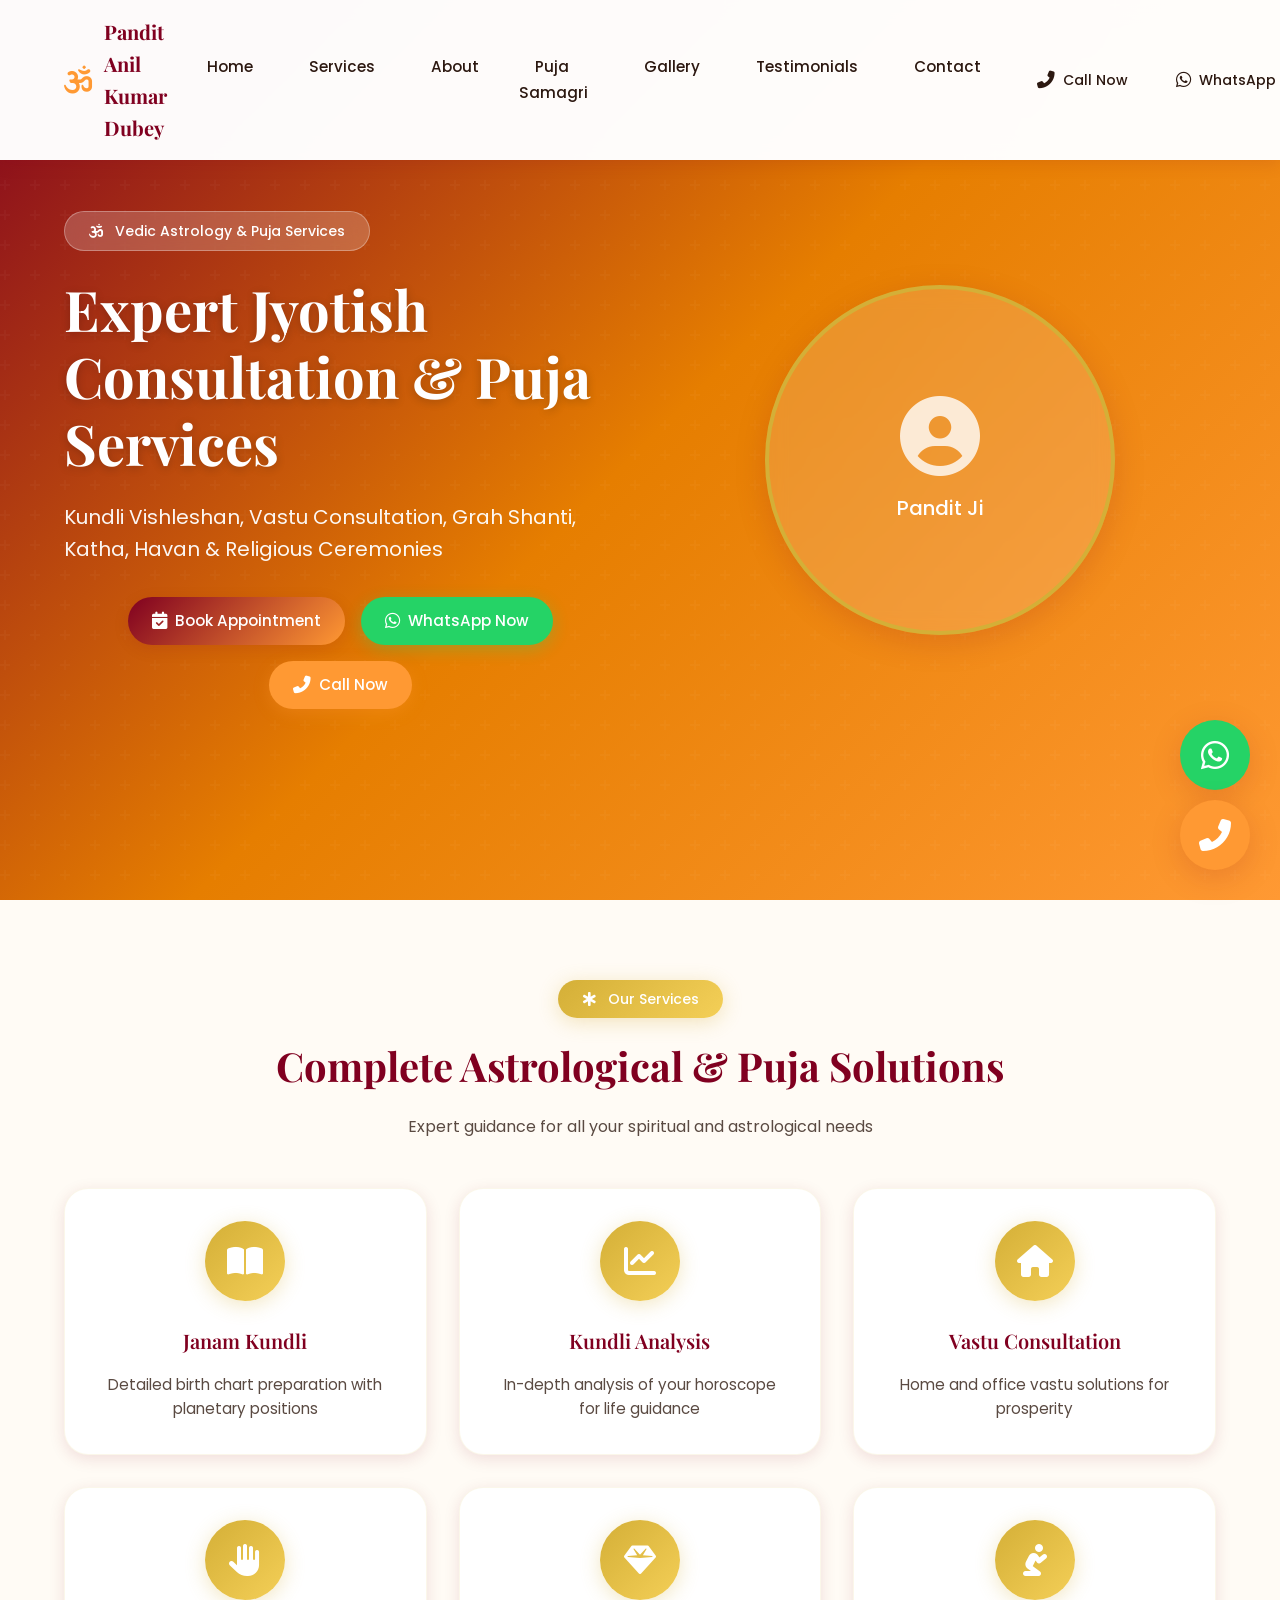
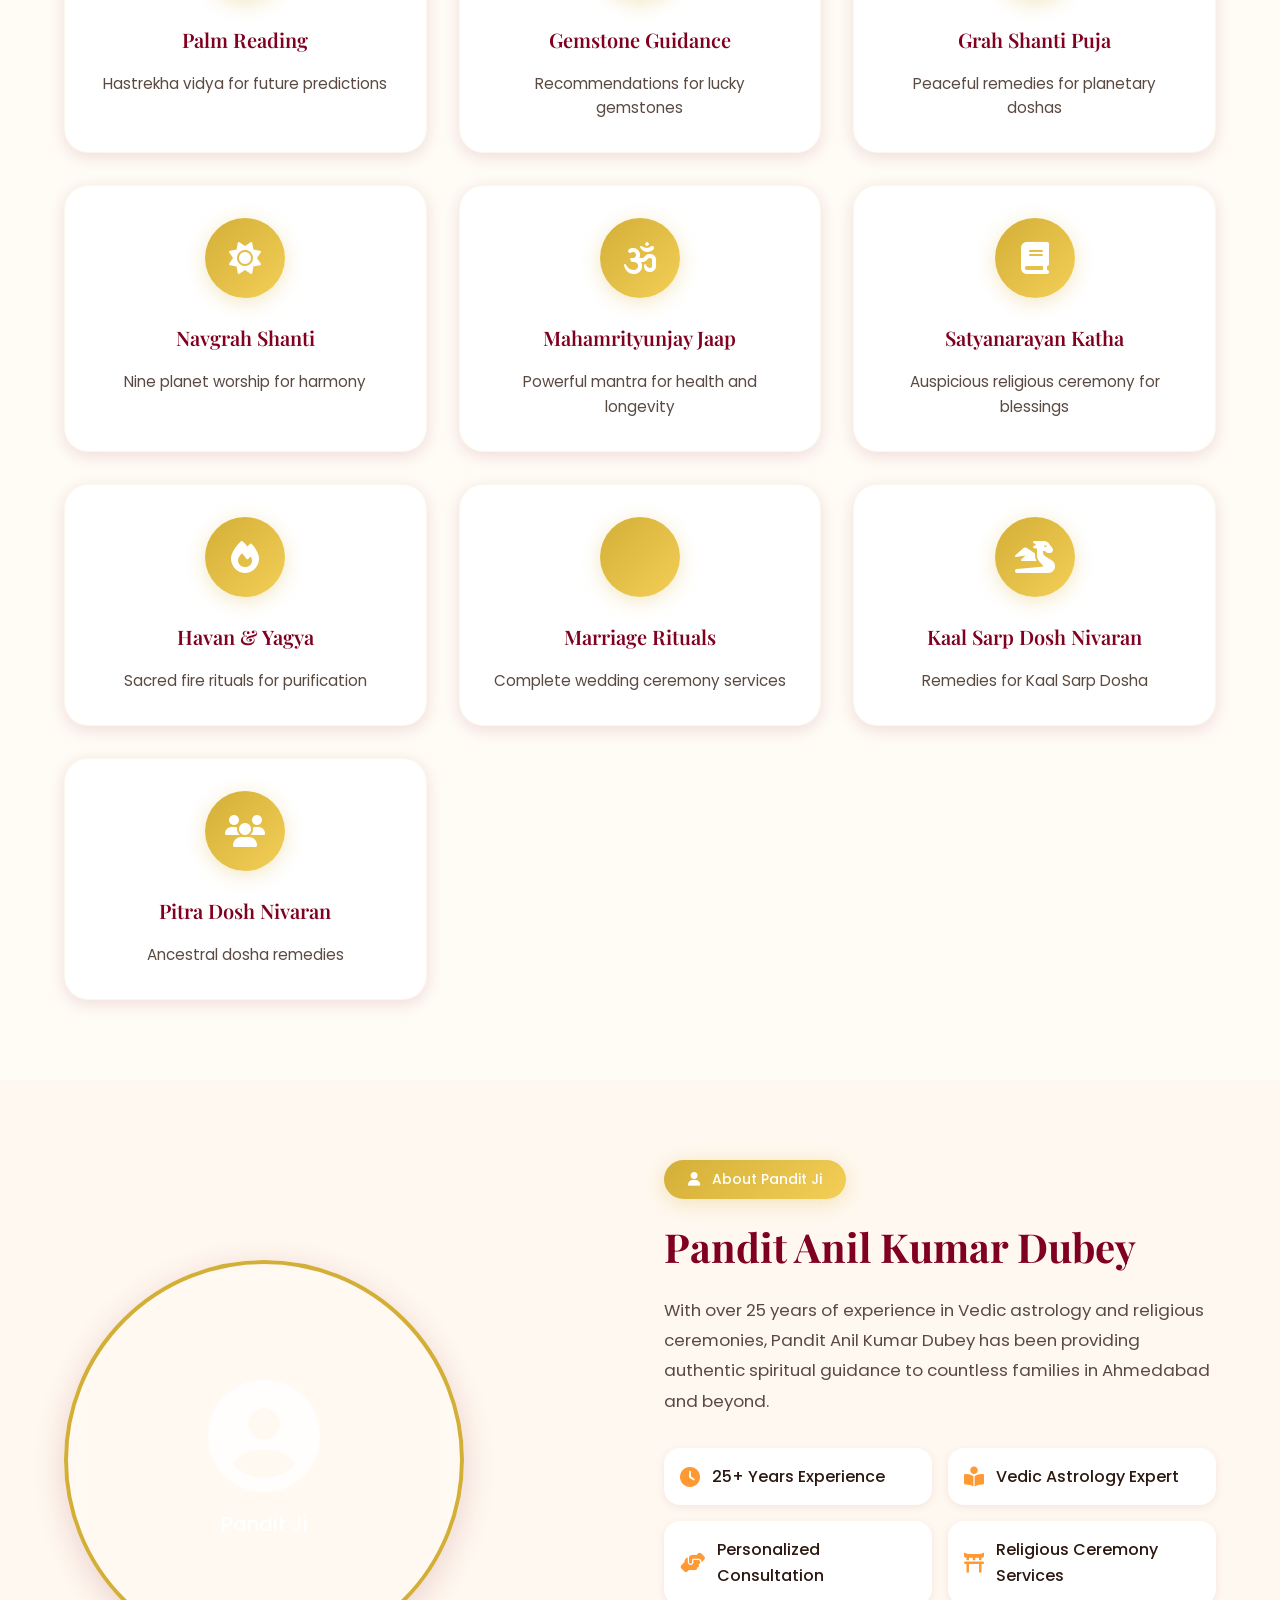
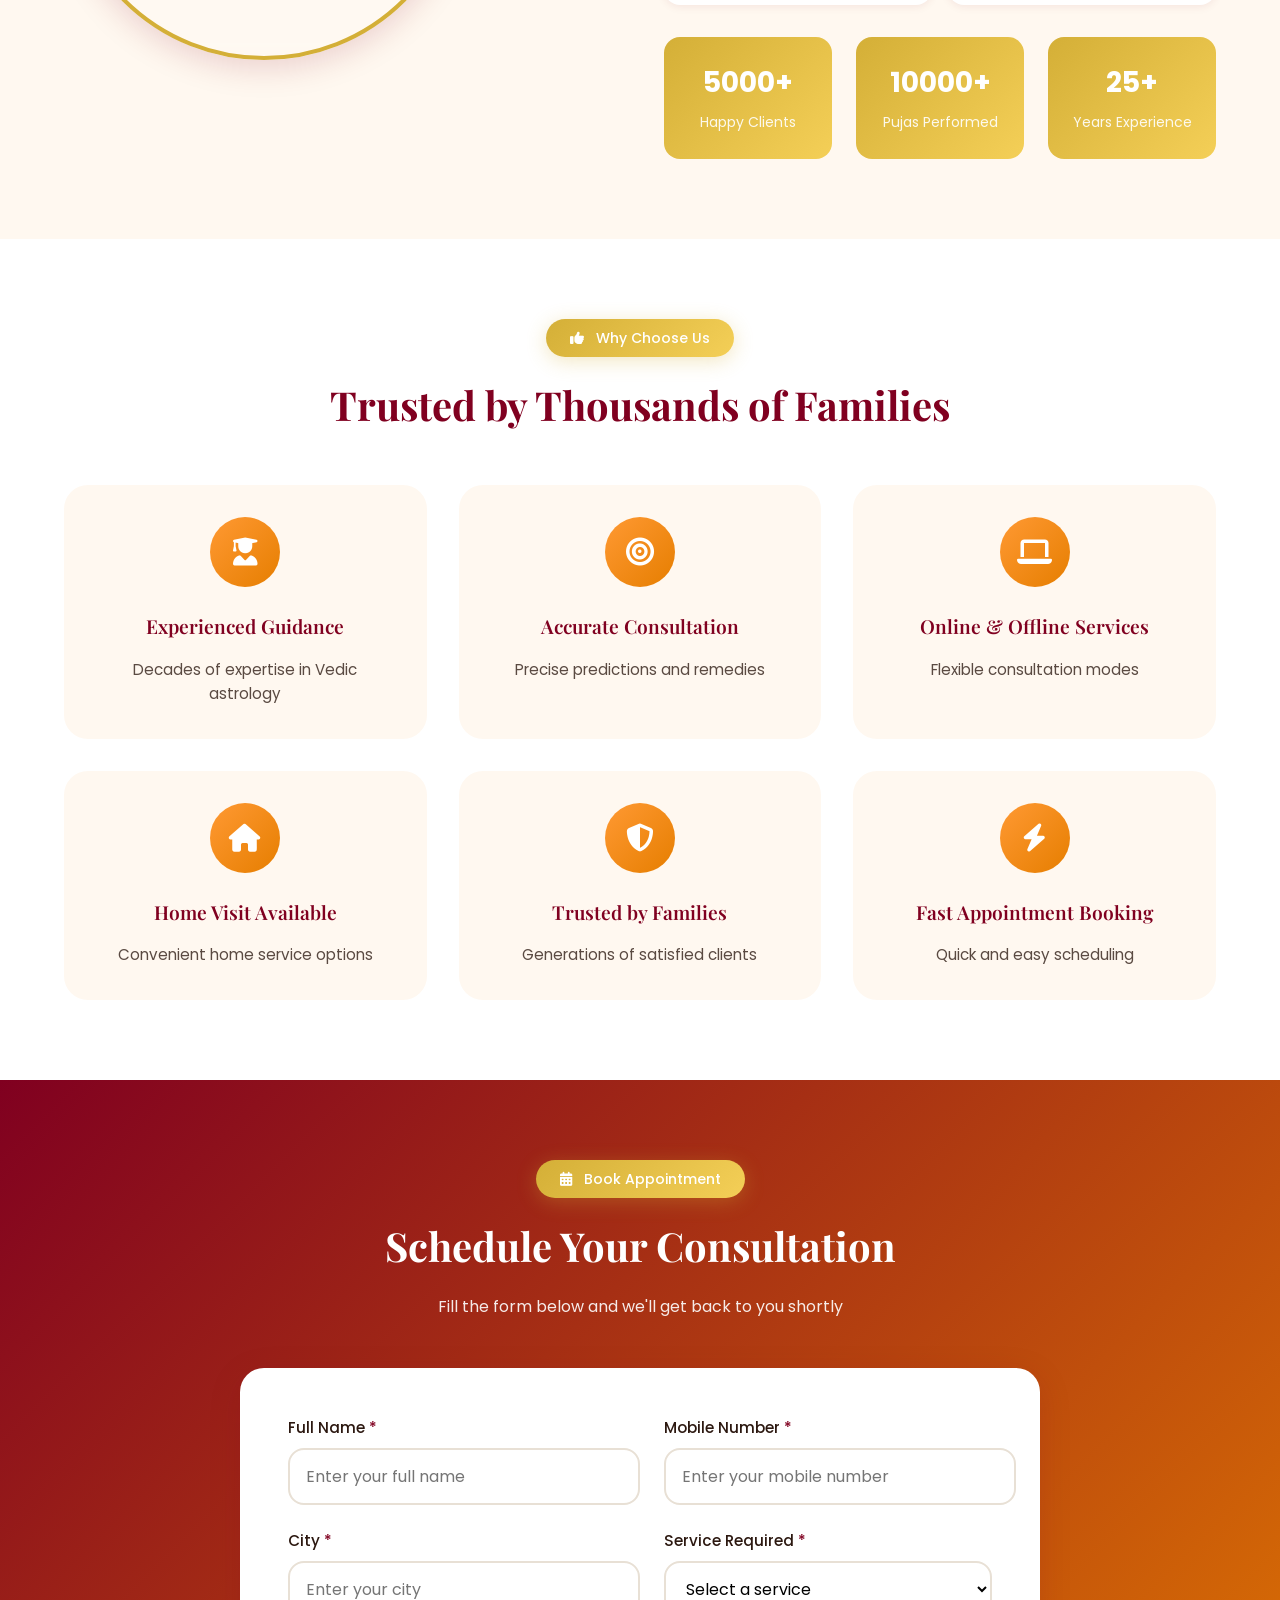
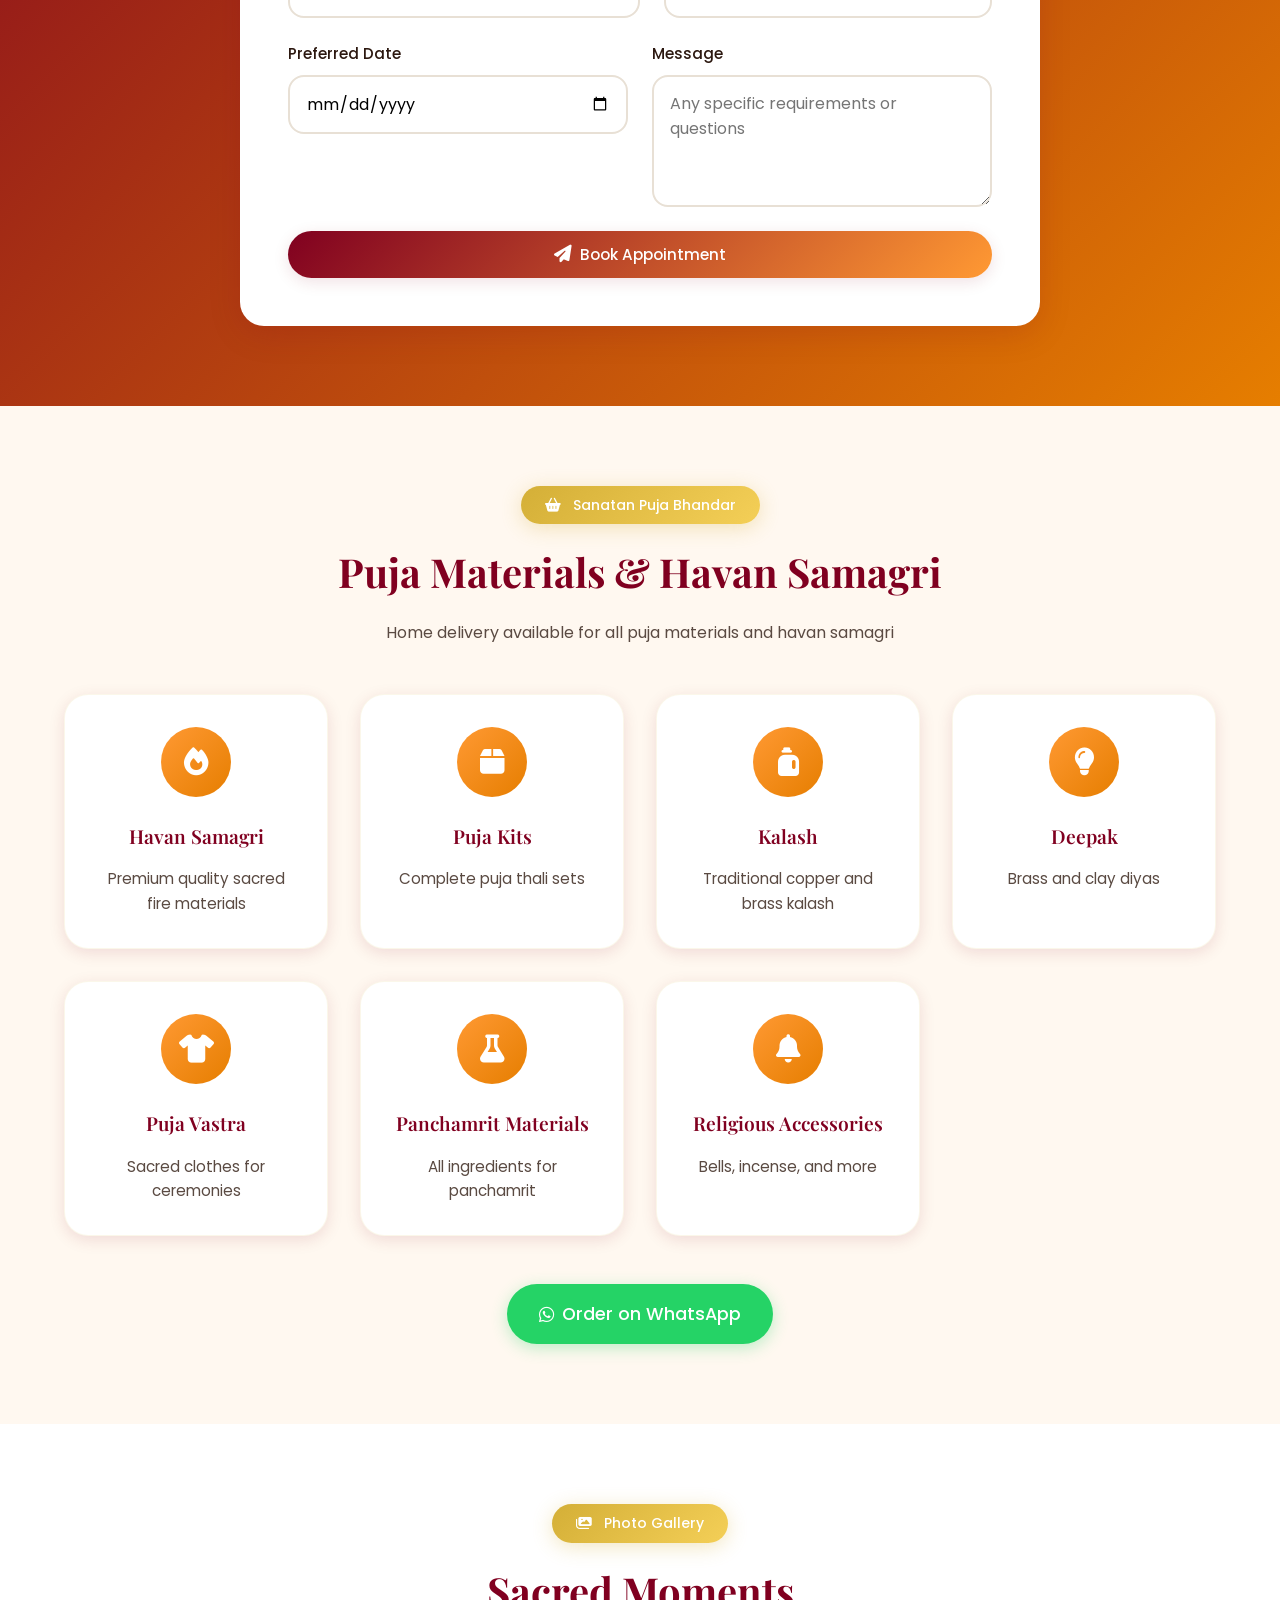
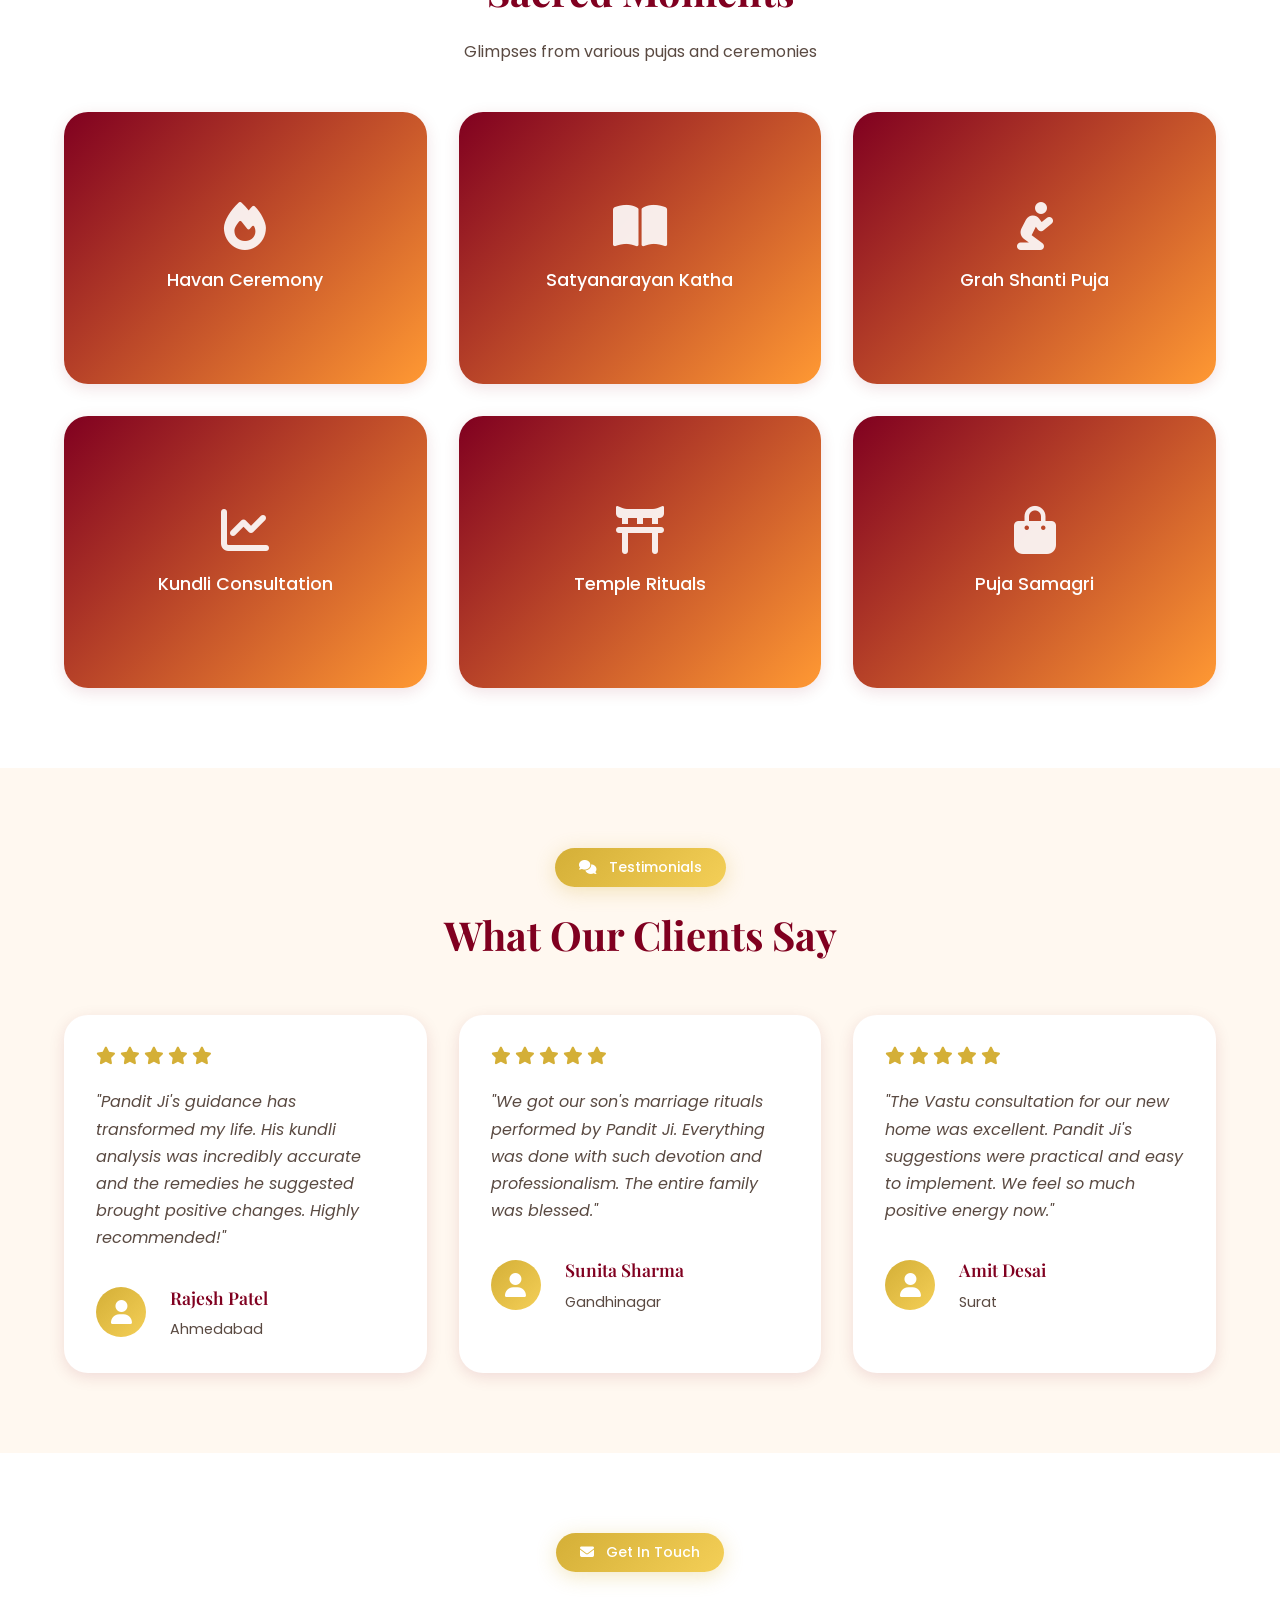
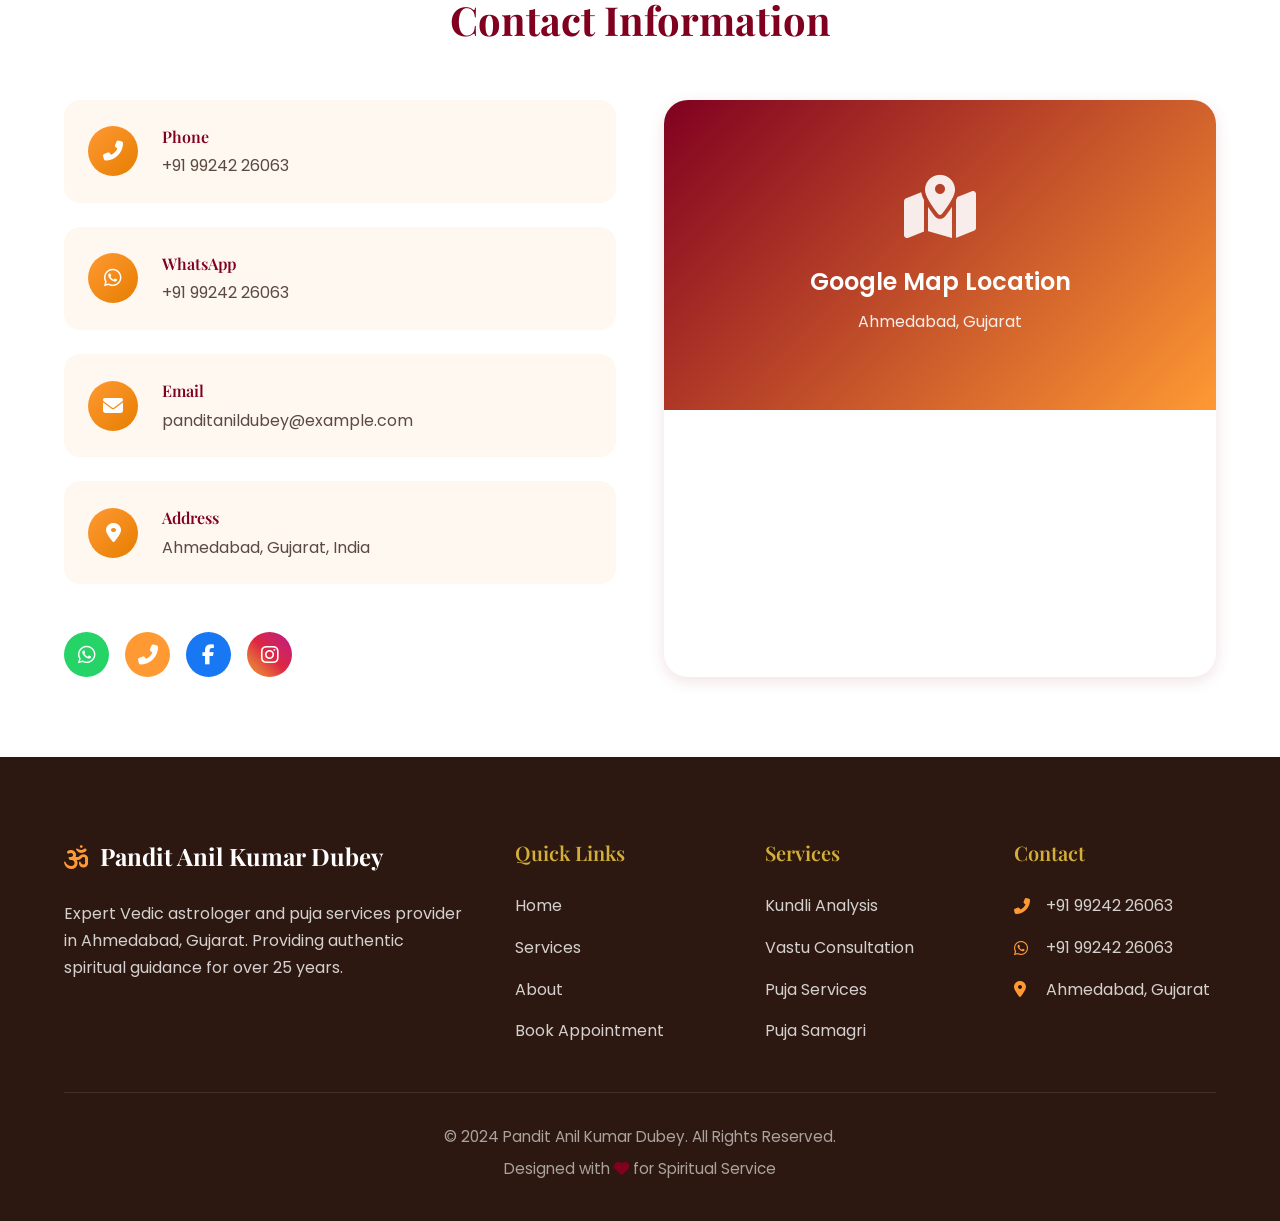
<file: astrologer-website/index.html>
<!DOCTYPE html>
<html lang="en">
<head>
    <meta charset="UTF-8">
    <meta name="viewport" content="width=device-width, initial-scale=1.0">
    <meta name="description" content="Expert Jyotish Consultation & Puja Services by Pandit Anil Kumar Dubey in Ahmedabad, Gujarat. Kundli Vishleshan, Vastu, Grah Shanti, Havan & more.">
    <meta name="keywords" content="astrologer, pandit, kundli, vastu, puja, havan, ahmedabad, gujarat, jyotish, horoscope">
    <meta name="author" content="Pandit Anil Kumar Dubey">
    <title>Pandit Anil Kumar Dubey - Expert Astrologer & Puja Services Ahmedabad</title>
    
    <!-- Google Fonts -->
    <link rel="preconnect" href="https://fonts.googleapis.com">
    <link rel="preconnect" href="https://fonts.gstatic.com" crossorigin>
    <link href="https://fonts.googleapis.com/css2?family=Playfair+Display:wght@400;500;600;700&family=Poppins:wght@300;400;500;600&display=swap" rel="stylesheet">
    
    <!-- Font Awesome -->
    <link rel="stylesheet" href="https://cdnjs.cloudflare.com/ajax/libs/font-awesome/6.4.0/css/all.min.css">
    
    <link rel="stylesheet" href="styles.css">
</head>
<body>
    <!-- Header -->
    <header class="header" id="header">
        <div class="container header-container">
            <div class="logo">
                <i class="fas fa-om"></i>
                <span>Pandit Anil Kumar Dubey</span>
            </div>
            <nav class="nav-menu" id="navMenu">
                <ul class="nav-list">
                    <li><a href="#home" class="nav-link">Home</a></li>
                    <li><a href="#services" class="nav-link">Services</a></li>
                    <li><a href="#about" class="nav-link">About</a></li>
                    <li><a href="#puja-samagri" class="nav-link">Puja Samagri</a></li>
                    <li><a href="#gallery" class="nav-link">Gallery</a></li>
                    <li><a href="#testimonials" class="nav-link">Testimonials</a></li>
                    <li><a href="#contact" class="nav-link">Contact</a></li>
                </ul>
            </nav>
            <div class="header-buttons">
                <a href="tel:+919924226063" class="btn btn-call-header">
                    <i class="fas fa-phone-alt"></i> Call Now
                </a>
                <a href="https://wa.me/919924226063" class="btn btn-whatsapp-header">
                    <i class="fab fa-whatsapp"></i> WhatsApp
                </a>
            </div>
            <button class="mobile-toggle" id="mobileToggle" aria-label="Toggle menu">
                <span></span>
                <span></span>
                <span></span>
            </button>
        </div>
    </header>

    <!-- Hero Section -->
    <section class="hero" id="home">
        <div class="hero-overlay"></div>
        <div class="container hero-container">
            <div class="hero-content">
                <div class="hero-badge">
                    <i class="fas fa-om"></i> Vedic Astrology & Puja Services
                </div>
                <h1 class="hero-title">Expert Jyotish Consultation & Puja Services</h1>
                <p class="hero-subtitle">Kundli Vishleshan, Vastu Consultation, Grah Shanti, Katha, Havan & Religious Ceremonies</p>
                <div class="hero-buttons">
                    <a href="#appointment" class="btn btn-primary">
                        <i class="fas fa-calendar-check"></i> Book Appointment
                    </a>
                    <a href="https://wa.me/919924226063" class="btn btn-whatsapp">
                        <i class="fab fa-whatsapp"></i> WhatsApp Now
                    </a>
                    <a href="tel:+919924226063" class="btn btn-call">
                        <i class="fas fa-phone-alt"></i> Call Now
                    </a>
                </div>
            </div>
            <div class="hero-image">
                <div class="image-placeholder">
                    <i class="fas fa-user-circle"></i>
                    <span>Pandit Ji</span>
                </div>
            </div>
        </div>
        <div class="hero-pattern"></div>
    </section>

    <!-- Services Section -->
    <section class="services" id="services">
        <div class="container">
            <div class="section-header">
                <span class="section-badge"><i class="fas fa-star-of-life"></i> Our Services</span>
                <h2 class="section-title">Complete Astrological & Puja Solutions</h2>
                <p class="section-description">Expert guidance for all your spiritual and astrological needs</p>
            </div>
            <div class="services-grid">
                <div class="service-card">
                    <div class="service-icon">
                        <i class="fas fa-book-open"></i>
                    </div>
                    <h3>Janam Kundli</h3>
                    <p>Detailed birth chart preparation with planetary positions</p>
                </div>
                <div class="service-card">
                    <div class="service-icon">
                        <i class="fas fa-chart-line"></i>
                    </div>
                    <h3>Kundli Analysis</h3>
                    <p>In-depth analysis of your horoscope for life guidance</p>
                </div>
                <div class="service-card">
                    <div class="service-icon">
                        <i class="fas fa-home"></i>
                    </div>
                    <h3>Vastu Consultation</h3>
                    <p>Home and office vastu solutions for prosperity</p>
                </div>
                <div class="service-card">
                    <div class="service-icon">
                        <i class="fas fa-hand-paper"></i>
                    </div>
                    <h3>Palm Reading</h3>
                    <p>Hastrekha vidya for future predictions</p>
                </div>
                <div class="service-card">
                    <div class="service-icon">
                        <i class="fas fa-gem"></i>
                    </div>
                    <h3>Gemstone Guidance</h3>
                    <p>Recommendations for lucky gemstones</p>
                </div>
                <div class="service-card">
                    <div class="service-icon">
                        <i class="fas fa-pray"></i>
                    </div>
                    <h3>Grah Shanti Puja</h3>
                    <p>Peaceful remedies for planetary doshas</p>
                </div>
                <div class="service-card">
                    <div class="service-icon">
                        <i class="fas fa-sun"></i>
                    </div>
                    <h3>Navgrah Shanti</h3>
                    <p>Nine planet worship for harmony</p>
                </div>
                <div class="service-card">
                    <div class="service-icon">
                        <i class="fas fa-om"></i>
                    </div>
                    <h3>Mahamrityunjay Jaap</h3>
                    <p>Powerful mantra for health and longevity</p>
                </div>
                <div class="service-card">
                    <div class="service-icon">
                        <i class="fas fa-book"></i>
                    </div>
                    <h3>Satyanarayan Katha</h3>
                    <p>Auspicious religious ceremony for blessings</p>
                </div>
                <div class="service-card">
                    <div class="service-icon">
                        <i class="fas fa-fire"></i>
                    </div>
                    <h3>Havan & Yagya</h3>
                    <p>Sacred fire rituals for purification</p>
                </div>
                <div class="service-card">
                    <div class="service-icon">
                        <i class="fas fa-rings-wedding"></i>
                    </div>
                    <h3>Marriage Rituals</h3>
                    <p>Complete wedding ceremony services</p>
                </div>
                <div class="service-card">
                    <div class="service-icon">
                        <i class="fas fa-dragon"></i>
                    </div>
                    <h3>Kaal Sarp Dosh Nivaran</h3>
                    <p>Remedies for Kaal Sarp Dosha</p>
                </div>
                <div class="service-card">
                    <div class="service-icon">
                        <i class="fas fa-users"></i>
                    </div>
                    <h3>Pitra Dosh Nivaran</h3>
                    <p>Ancestral dosha remedies</p>
                </div>
            </div>
        </div>
    </section>

    <!-- About Section -->
    <section class="about" id="about">
        <div class="container about-container">
            <div class="about-image">
                <div class="image-placeholder large">
                    <i class="fas fa-user-circle"></i>
                    <span>Pandit Ji</span>
                </div>
            </div>
            <div class="about-content">
                <span class="section-badge"><i class="fas fa-user"></i> About Pandit Ji</span>
                <h2 class="section-title">Pandit Anil Kumar Dubey</h2>
                <p class="about-text">With over 25 years of experience in Vedic astrology and religious ceremonies, Pandit Anil Kumar Dubey has been providing authentic spiritual guidance to countless families in Ahmedabad and beyond.</p>
                <div class="about-highlights">
                    <div class="highlight-item">
                        <i class="fas fa-clock"></i>
                        <span>25+ Years Experience</span>
                    </div>
                    <div class="highlight-item">
                        <i class="fas fa-book-reader"></i>
                        <span>Vedic Astrology Expert</span>
                    </div>
                    <div class="highlight-item">
                        <i class="fas fa-hands-helping"></i>
                        <span>Personalized Consultation</span>
                    </div>
                    <div class="highlight-item">
                        <i class="fas fa-torii-gate"></i>
                        <span>Religious Ceremony Services</span>
                    </div>
                </div>
                <div class="about-stats">
                    <div class="stat-item">
                        <span class="stat-number">5000+</span>
                        <span class="stat-label">Happy Clients</span>
                    </div>
                    <div class="stat-item">
                        <span class="stat-number">10000+</span>
                        <span class="stat-label">Pujas Performed</span>
                    </div>
                    <div class="stat-item">
                        <span class="stat-number">25+</span>
                        <span class="stat-label">Years Experience</span>
                    </div>
                </div>
            </div>
        </div>
    </section>

    <!-- Why Choose Us Section -->
    <section class="why-choose">
        <div class="container">
            <div class="section-header">
                <span class="section-badge"><i class="fas fa-thumbs-up"></i> Why Choose Us</span>
                <h2 class="section-title">Trusted by Thousands of Families</h2>
            </div>
            <div class="features-grid">
                <div class="feature-card">
                    <div class="feature-icon">
                        <i class="fas fa-user-graduate"></i>
                    </div>
                    <h3>Experienced Guidance</h3>
                    <p>Decades of expertise in Vedic astrology</p>
                </div>
                <div class="feature-card">
                    <div class="feature-icon">
                        <i class="fas fa-bullseye"></i>
                    </div>
                    <h3>Accurate Consultation</h3>
                    <p>Precise predictions and remedies</p>
                </div>
                <div class="feature-card">
                    <div class="feature-icon">
                        <i class="fas fa-laptop"></i>
                    </div>
                    <h3>Online & Offline Services</h3>
                    <p>Flexible consultation modes</p>
                </div>
                <div class="feature-card">
                    <div class="feature-icon">
                        <i class="fas fa-home"></i>
                    </div>
                    <h3>Home Visit Available</h3>
                    <p>Convenient home service options</p>
                </div>
                <div class="feature-card">
                    <div class="feature-icon">
                        <i class="fas fa-shield-alt"></i>
                    </div>
                    <h3>Trusted by Families</h3>
                    <p>Generations of satisfied clients</p>
                </div>
                <div class="feature-card">
                    <div class="feature-icon">
                        <i class="fas fa-bolt"></i>
                    </div>
                    <h3>Fast Appointment Booking</h3>
                    <p>Quick and easy scheduling</p>
                </div>
            </div>
        </div>
    </section>

    <!-- Appointment Booking Section -->
    <section class="appointment" id="appointment">
        <div class="container">
            <div class="section-header">
                <span class="section-badge"><i class="fas fa-calendar-alt"></i> Book Appointment</span>
                <h2 class="section-title">Schedule Your Consultation</h2>
                <p class="section-description">Fill the form below and we'll get back to you shortly</p>
            </div>
            <div class="appointment-form-container">
                <form class="appointment-form" id="appointmentForm">
                    <div class="form-row">
                        <div class="form-group">
                            <label for="fullName">Full Name <span class="required">*</span></label>
                            <input type="text" id="fullName" name="fullName" required placeholder="Enter your full name">
                        </div>
                        <div class="form-group">
                            <label for="mobileNumber">Mobile Number <span class="required">*</span></label>
                            <input type="tel" id="mobileNumber" name="mobileNumber" required placeholder="Enter your mobile number" pattern="[0-9]{10}">
                        </div>
                    </div>
                    <div class="form-row">
                        <div class="form-group">
                            <label for="city">City <span class="required">*</span></label>
                            <input type="text" id="city" name="city" required placeholder="Enter your city">
                        </div>
                        <div class="form-group">
                            <label for="service">Service Required <span class="required">*</span></label>
                            <select id="service" name="service" required>
                                <option value="">Select a service</option>
                                <option value="Janam Kundli">Janam Kundli</option>
                                <option value="Kundli Analysis">Kundli Analysis</option>
                                <option value="Vastu Consultation">Vastu Consultation</option>
                                <option value="Palm Reading">Palm Reading</option>
                                <option value="Gemstone Guidance">Gemstone Guidance</option>
                                <option value="Grah Shanti Puja">Grah Shanti Puja</option>
                                <option value="Navgrah Shanti">Navgrah Shanti</option>
                                <option value="Mahamrityunjay Jaap">Mahamrityunjay Jaap</option>
                                <option value="Satyanarayan Katha">Satyanarayan Katha</option>
                                <option value="Havan & Yagya">Havan & Yagya</option>
                                <option value="Marriage Rituals">Marriage Rituals</option>
                                <option value="Kaal Sarp Dosh Nivaran">Kaal Sarp Dosh Nivaran</option>
                                <option value="Pitra Dosh Nivaran">Pitra Dosh Nivaran</option>
                                <option value="Other">Other</option>
                            </select>
                        </div>
                    </div>
                    <div class="form-row">
                        <div class="form-group">
                            <label for="preferredDate">Preferred Date</label>
                            <input type="date" id="preferredDate" name="preferredDate">
                        </div>
                        <div class="form-group">
                            <label for="message">Message</label>
                            <textarea id="message" name="message" rows="4" placeholder="Any specific requirements or questions"></textarea>
                        </div>
                    </div>
                    <button type="submit" class="btn btn-primary btn-full">
                        <i class="fas fa-paper-plane"></i> Book Appointment
                    </button>
                </form>
            </div>
        </div>
    </section>

    <!-- Puja Samagri Section -->
    <section class="puja-samagri" id="puja-samagri">
        <div class="container">
            <div class="section-header">
                <span class="section-badge"><i class="fas fa-shopping-basket"></i> Sanatan Puja Bhandar</span>
                <h2 class="section-title">Puja Materials & Havan Samagri</h2>
                <p class="section-description">Home delivery available for all puja materials and havan samagri</p>
            </div>
            <div class="products-grid">
                <div class="product-card">
                    <div class="product-icon">
                        <i class="fas fa-fire"></i>
                    </div>
                    <h3>Havan Samagri</h3>
                    <p>Premium quality sacred fire materials</p>
                </div>
                <div class="product-card">
                    <div class="product-icon">
                        <i class="fas fa-box"></i>
                    </div>
                    <h3>Puja Kits</h3>
                    <p>Complete puja thali sets</p>
                </div>
                <div class="product-card">
                    <div class="product-icon">
                        <i class="fas fa-jug-detergent"></i>
                    </div>
                    <h3>Kalash</h3>
                    <p>Traditional copper and brass kalash</p>
                </div>
                <div class="product-card">
                    <div class="product-icon">
                        <i class="fas fa-lightbulb"></i>
                    </div>
                    <h3>Deepak</h3>
                    <p>Brass and clay diyas</p>
                </div>
                <div class="product-card">
                    <div class="product-icon">
                        <i class="fas fa-tshirt"></i>
                    </div>
                    <h3>Puja Vastra</h3>
                    <p>Sacred clothes for ceremonies</p>
                </div>
                <div class="product-card">
                    <div class="product-icon">
                        <i class="fas fa-flask"></i>
                    </div>
                    <h3>Panchamrit Materials</h3>
                    <p>All ingredients for panchamrit</p>
                </div>
                <div class="product-card">
                    <div class="product-icon">
                        <i class="fas fa-bell"></i>
                    </div>
                    <h3>Religious Accessories</h3>
                    <p>Bells, incense, and more</p>
                </div>
            </div>
            <div class="cta-center">
                <a href="https://wa.me/919924226063?text=I%20want%20to%20order%20Puja%20Samagri" class="btn btn-whatsapp btn-large">
                    <i class="fab fa-whatsapp"></i> Order on WhatsApp
                </a>
            </div>
        </div>
    </section>

    <!-- Gallery Section -->
    <section class="gallery" id="gallery">
        <div class="container">
            <div class="section-header">
                <span class="section-badge"><i class="fas fa-images"></i> Photo Gallery</span>
                <h2 class="section-title">Sacred Moments</h2>
                <p class="section-description">Glimpses from various pujas and ceremonies</p>
            </div>
            <div class="gallery-grid">
                <div class="gallery-item">
                    <div class="gallery-placeholder">
                        <i class="fas fa-fire"></i>
                        <span>Havan Ceremony</span>
                    </div>
                </div>
                <div class="gallery-item">
                    <div class="gallery-placeholder">
                        <i class="fas fa-book-open"></i>
                        <span>Satyanarayan Katha</span>
                    </div>
                </div>
                <div class="gallery-item">
                    <div class="gallery-placeholder">
                        <i class="fas fa-pray"></i>
                        <span>Grah Shanti Puja</span>
                    </div>
                </div>
                <div class="gallery-item">
                    <div class="gallery-placeholder">
                        <i class="fas fa-chart-line"></i>
                        <span>Kundli Consultation</span>
                    </div>
                </div>
                <div class="gallery-item">
                    <div class="gallery-placeholder">
                        <i class="fas fa-torii-gate"></i>
                        <span>Temple Rituals</span>
                    </div>
                </div>
                <div class="gallery-item">
                    <div class="gallery-placeholder">
                        <i class="fas fa-shopping-bag"></i>
                        <span>Puja Samagri</span>
                    </div>
                </div>
            </div>
        </div>
    </section>

    <!-- Testimonials Section -->
    <section class="testimonials" id="testimonials">
        <div class="container">
            <div class="section-header">
                <span class="section-badge"><i class="fas fa-comments"></i> Testimonials</span>
                <h2 class="section-title">What Our Clients Say</h2>
            </div>
            <div class="testimonials-grid">
                <div class="testimonial-card">
                    <div class="testimonial-rating">
                        <i class="fas fa-star"></i>
                        <i class="fas fa-star"></i>
                        <i class="fas fa-star"></i>
                        <i class="fas fa-star"></i>
                        <i class="fas fa-star"></i>
                    </div>
                    <p class="testimonial-text">"Pandit Ji's guidance has transformed my life. His kundli analysis was incredibly accurate and the remedies he suggested brought positive changes. Highly recommended!"</p>
                    <div class="testimonial-author">
                        <div class="author-avatar">
                            <i class="fas fa-user"></i>
                        </div>
                        <div class="author-info">
                            <h4>Rajesh Patel</h4>
                            <span>Ahmedabad</span>
                        </div>
                    </div>
                </div>
                <div class="testimonial-card">
                    <div class="testimonial-rating">
                        <i class="fas fa-star"></i>
                        <i class="fas fa-star"></i>
                        <i class="fas fa-star"></i>
                        <i class="fas fa-star"></i>
                        <i class="fas fa-star"></i>
                    </div>
                    <p class="testimonial-text">"We got our son's marriage rituals performed by Pandit Ji. Everything was done with such devotion and professionalism. The entire family was blessed."</p>
                    <div class="testimonial-author">
                        <div class="author-avatar">
                            <i class="fas fa-user"></i>
                        </div>
                        <div class="author-info">
                            <h4>Sunita Sharma</h4>
                            <span>Gandhinagar</span>
                        </div>
                    </div>
                </div>
                <div class="testimonial-card">
                    <div class="testimonial-rating">
                        <i class="fas fa-star"></i>
                        <i class="fas fa-star"></i>
                        <i class="fas fa-star"></i>
                        <i class="fas fa-star"></i>
                        <i class="fas fa-star"></i>
                    </div>
                    <p class="testimonial-text">"The Vastu consultation for our new home was excellent. Pandit Ji's suggestions were practical and easy to implement. We feel so much positive energy now."</p>
                    <div class="testimonial-author">
                        <div class="author-avatar">
                            <i class="fas fa-user"></i>
                        </div>
                        <div class="author-info">
                            <h4>Amit Desai</h4>
                            <span>Surat</span>
                        </div>
                    </div>
                </div>
            </div>
        </div>
    </section>

    <!-- Contact Section -->
    <section class="contact" id="contact">
        <div class="container">
            <div class="section-header">
                <span class="section-badge"><i class="fas fa-envelope"></i> Get In Touch</span>
                <h2 class="section-title">Contact Information</h2>
            </div>
            <div class="contact-container">
                <div class="contact-info">
                    <div class="contact-item">
                        <div class="contact-icon">
                            <i class="fas fa-phone-alt"></i>
                        </div>
                        <div class="contact-details">
                            <h4>Phone</h4>
                            <a href="tel:+919924226063">+91 99242 26063</a>
                        </div>
                    </div>
                    <div class="contact-item">
                        <div class="contact-icon">
                            <i class="fab fa-whatsapp"></i>
                        </div>
                        <div class="contact-details">
                            <h4>WhatsApp</h4>
                            <a href="https://wa.me/919924226063">+91 99242 26063</a>
                        </div>
                    </div>
                    <div class="contact-item">
                        <div class="contact-icon">
                            <i class="fas fa-envelope"></i>
                        </div>
                        <div class="contact-details">
                            <h4>Email</h4>
                            <a href="mailto:panditanildubey@example.com">panditanildubey@example.com</a>
                        </div>
                    </div>
                    <div class="contact-item">
                        <div class="contact-icon">
                            <i class="fas fa-map-marker-alt"></i>
                        </div>
                        <div class="contact-details">
                            <h4>Address</h4>
                            <p>Ahmedabad, Gujarat, India</p>
                        </div>
                    </div>
                    <div class="contact-social">
                        <a href="https://wa.me/919924226063" class="social-link whatsapp"><i class="fab fa-whatsapp"></i></a>
                        <a href="tel:+919924226063" class="social-link phone"><i class="fas fa-phone-alt"></i></a>
                        <a href="#" class="social-link facebook"><i class="fab fa-facebook-f"></i></a>
                        <a href="#" class="social-link instagram"><i class="fab fa-instagram"></i></a>
                    </div>
                </div>
                <div class="contact-map">
                    <div class="map-placeholder">
                        <i class="fas fa-map-marked-alt"></i>
                        <span>Google Map Location</span>
                        <p>Ahmedabad, Gujarat</p>
                    </div>
                </div>
            </div>
        </div>
    </section>

    <!-- Footer -->
    <footer class="footer">
        <div class="container">
            <div class="footer-grid">
                <div class="footer-about">
                    <div class="footer-logo">
                        <i class="fas fa-om"></i>
                        <span>Pandit Anil Kumar Dubey</span>
                    </div>
                    <p>Expert Vedic astrologer and puja services provider in Ahmedabad, Gujarat. Providing authentic spiritual guidance for over 25 years.</p>
                </div>
                <div class="footer-links">
                    <h4>Quick Links</h4>
                    <ul>
                        <li><a href="#home">Home</a></li>
                        <li><a href="#services">Services</a></li>
                        <li><a href="#about">About</a></li>
                        <li><a href="#appointment">Book Appointment</a></li>
                    </ul>
                </div>
                <div class="footer-services">
                    <h4>Services</h4>
                    <ul>
                        <li><a href="#services">Kundli Analysis</a></li>
                        <li><a href="#services">Vastu Consultation</a></li>
                        <li><a href="#services">Puja Services</a></li>
                        <li><a href="#puja-samagri">Puja Samagri</a></li>
                    </ul>
                </div>
                <div class="footer-contact">
                    <h4>Contact</h4>
                    <ul>
                        <li><i class="fas fa-phone-alt"></i> +91 99242 26063</li>
                        <li><i class="fab fa-whatsapp"></i> +91 99242 26063</li>
                        <li><i class="fas fa-map-marker-alt"></i> Ahmedabad, Gujarat</li>
                    </ul>
                </div>
            </div>
            <div class="footer-bottom">
                <p>&copy; 2024 Pandit Anil Kumar Dubey. All Rights Reserved.</p>
                <p>Designed with <i class="fas fa-heart"></i> for Spiritual Service</p>
            </div>
        </div>
    </footer>

    <!-- Floating Action Buttons -->
    <div class="floating-buttons">
        <a href="https://wa.me/919924226063" class="floating-btn whatsapp" aria-label="WhatsApp">
            <i class="fab fa-whatsapp"></i>
        </a>
        <a href="tel:+919924226063" class="floating-btn call" aria-label="Call">
            <i class="fas fa-phone-alt"></i>
        </a>
    </div>

    <script src="script.js"></script>
</body>
</html>
</file>
<file: astrologer-website/styles.css>
/* ========================================
   CSS Variables & Root Styles
   ======================================== */
:root {
    /* Color Palette - Premium Spiritual */
    --color-saffron: #FF9933;
    --color-saffron-dark: #E67E00;
    --color-gold: #D4AF37;
    --color-gold-light: #F4CF57;
    --color-maroon: #800020;
    --color-maroon-dark: #5C0016;
    --color-white: #FFFFFF;
    --color-off-white: #FFF8F0;
    --color-cream: #FFF5E6;
    --color-text-dark: #2C1810;
    --color-text-gray: #5A4A42;
    --color-bg-light: #FFFBF5;
    
    /* Gradients */
    --gradient-primary: linear-gradient(135deg, var(--color-maroon) 0%, var(--color-saffron) 100%);
    --gradient-gold: linear-gradient(135deg, var(--color-gold) 0%, var(--color-gold-light) 100%);
    --gradient-saffron: linear-gradient(135deg, var(--color-saffron) 0%, var(--color-saffron-dark) 100%);
    
    /* Typography */
    --font-heading: 'Playfair Display', Georgia, serif;
    --font-body: 'Poppins', -apple-system, BlinkMacSystemFont, sans-serif;
    
    /* Spacing */
    --spacing-xs: 0.5rem;
    --spacing-sm: 1rem;
    --spacing-md: 1.5rem;
    --spacing-lg: 2rem;
    --spacing-xl: 3rem;
    --spacing-xxl: 5rem;
    
    /* Border Radius */
    --radius-sm: 0.5rem;
    --radius-md: 1rem;
    --radius-lg: 1.5rem;
    --radius-full: 9999px;
    
    /* Shadows */
    --shadow-sm: 0 2px 8px rgba(128, 0, 32, 0.08);
    --shadow-md: 0 4px 16px rgba(128, 0, 32, 0.12);
    --shadow-lg: 0 8px 32px rgba(128, 0, 32, 0.16);
    --shadow-gold: 0 4px 20px rgba(212, 175, 55, 0.3);
    
    /* Transitions */
    --transition-fast: 0.2s ease;
    --transition-normal: 0.3s ease;
    --transition-slow: 0.5s ease;
}

/* ========================================
   Reset & Base Styles
   ======================================== */
* {
    margin: 0;
    padding: 0;
    box-sizing: border-box;
}

html {
    scroll-behavior: smooth;
    font-size: 16px;
}

body {
    font-family: var(--font-body);
    color: var(--color-text-dark);
    background-color: var(--color-bg-light);
    line-height: 1.6;
    overflow-x: hidden;
}

img {
    max-width: 100%;
    height: auto;
    display: block;
}

a {
    text-decoration: none;
    color: inherit;
    transition: var(--transition-fast);
}

ul {
    list-style: none;
}

button {
    font-family: inherit;
    cursor: pointer;
    border: none;
    outline: none;
}

input, select, textarea {
    font-family: inherit;
    font-size: 1rem;
    border: none;
    outline: none;
}

/* ========================================
   Container & Layout
   ======================================== */
.container {
    width: 100%;
    max-width: 1200px;
    margin: 0 auto;
    padding: 0 var(--spacing-md);
}

.section-header {
    text-align: center;
    margin-bottom: var(--spacing-xl);
}

.section-badge {
    display: inline-block;
    background: var(--gradient-gold);
    color: var(--color-white);
    padding: var(--spacing-xs) var(--spacing-md);
    border-radius: var(--radius-full);
    font-size: 0.875rem;
    font-weight: 500;
    margin-bottom: var(--spacing-sm);
    box-shadow: var(--shadow-gold);
}

.section-badge i {
    margin-right: 0.5rem;
}

.section-title {
    font-family: var(--font-heading);
    font-size: clamp(1.75rem, 5vw, 2.5rem);
    color: var(--color-maroon);
    margin-bottom: var(--spacing-sm);
    font-weight: 700;
}

.section-description {
    color: var(--color-text-gray);
    font-size: 1rem;
    max-width: 600px;
    margin: 0 auto;
}

/* ========================================
   Buttons
   ======================================== */
.btn {
    display: inline-flex;
    align-items: center;
    justify-content: center;
    gap: 0.5rem;
    padding: 0.75rem 1.5rem;
    border-radius: var(--radius-full);
    font-weight: 500;
    font-size: 0.95rem;
    transition: var(--transition-normal);
    white-space: nowrap;
}

.btn i {
    font-size: 1.1rem;
}

.btn-primary {
    background: var(--gradient-primary);
    color: var(--color-white);
    box-shadow: var(--shadow-md);
}

.btn-primary:hover {
    transform: translateY(-2px);
    box-shadow: var(--shadow-lg);
}

.btn-whatsapp {
    background: #25D366;
    color: var(--color-white);
    box-shadow: 0 4px 16px rgba(37, 211, 102, 0.3);
}

.btn-whatsapp:hover {
    background: #1EBE57;
    transform: translateY(-2px);
}

.btn-call {
    background: var(--color-saffron);
    color: var(--color-white);
    box-shadow: 0 4px 16px rgba(255, 153, 51, 0.3);
}

.btn-call:hover {
    background: var(--color-saffron-dark);
    transform: translateY(-2px);
}

.btn-large {
    padding: 1rem 2rem;
    font-size: 1.1rem;
}

.btn-full {
    width: 100%;
}

/* ========================================
   Header
   ======================================== */
.header {
    position: fixed;
    top: 0;
    left: 0;
    right: 0;
    z-index: 1000;
    background: rgba(255, 255, 255, 0.98);
    backdrop-filter: blur(10px);
    box-shadow: var(--shadow-md);
    transition: var(--transition-normal);
}

.header.scrolled {
    background: rgba(255, 255, 255, 0.99);
    box-shadow: var(--shadow-lg);
}

.header-container {
    display: flex;
    align-items: center;
    justify-content: space-between;
    padding: var(--spacing-sm) var(--spacing-md);
    gap: var(--spacing-md);
}

.logo {
    display: flex;
    align-items: center;
    gap: 0.75rem;
    font-family: var(--font-heading);
    font-size: 1.25rem;
    font-weight: 700;
    color: var(--color-maroon);
}

.logo i {
    font-size: 1.75rem;
    color: var(--color-saffron);
}

.nav-menu {
    display: none;
}

.nav-list {
    display: flex;
    gap: var(--spacing-md);
}

.nav-link {
    font-size: 0.95rem;
    font-weight: 500;
    color: var(--color-text-dark);
    padding: var(--spacing-xs) var(--spacing-sm);
    border-radius: var(--radius-sm);
    transition: var(--transition-fast);
}

.nav-link:hover {
    color: var(--color-saffron);
    background: var(--color-cream);
}

.header-buttons {
    display: none;
    gap: var(--spacing-sm);
}

.btn-call-header,
.btn-whatsapp-header {
    padding: 0.5rem 1rem;
    font-size: 0.875rem;
}

.mobile-toggle {
    display: flex;
    flex-direction: column;
    gap: 5px;
    background: transparent;
    padding: 0.5rem;
    z-index: 1001;
}

.mobile-toggle span {
    width: 25px;
    height: 3px;
    background: var(--color-maroon);
    border-radius: 2px;
    transition: var(--transition-fast);
}

.mobile-toggle.active span:nth-child(1) {
    transform: rotate(45deg) translate(5px, 5px);
}

.mobile-toggle.active span:nth-child(2) {
    opacity: 0;
}

.mobile-toggle.active span:nth-child(3) {
    transform: rotate(-45deg) translate(7px, -6px);
}

/* Mobile Menu */
@media (max-width: 992px) {
    .nav-menu {
        position: fixed;
        top: 0;
        right: -100%;
        width: 80%;
        max-width: 300px;
        height: 100vh;
        background: var(--color-white);
        box-shadow: var(--shadow-lg);
        padding: 5rem var(--spacing-md) var(--spacing-md);
        transition: var(--transition-normal);
        z-index: 999;
        overflow-y: auto;
    }
    
    .nav-menu.active {
        right: 0;
    }
    
    .nav-list {
        flex-direction: column;
        gap: var(--spacing-sm);
    }
    
    .nav-link {
        display: block;
        padding: var(--spacing-sm);
        font-size: 1rem;
    }
    
    .header-buttons {
        display: flex;
        flex-direction: column;
        margin-top: var(--spacing-md);
    }
    
    .btn-call-header,
    .btn-whatsapp-header {
        width: 100%;
        justify-content: center;
    }
}

@media (min-width: 993px) {
    .nav-menu {
        display: block;
    }
    
    .mobile-toggle {
        display: none;
    }
    
    .header-buttons {
        display: flex;
    }
}

/* ========================================
   Hero Section
   ======================================== */
.hero {
    position: relative;
    min-height: 100vh;
    display: flex;
    align-items: center;
    padding: 100px 0 var(--spacing-xxl);
    background: linear-gradient(135deg, var(--color-maroon) 0%, var(--color-saffron-dark) 50%, var(--color-saffron) 100%);
    overflow: hidden;
}

.hero-overlay {
    position: absolute;
    top: 0;
    left: 0;
    right: 0;
    bottom: 0;
    background: url("data:image/svg+xml,%3Csvg width='60' height='60' viewBox='0 0 60 60' xmlns='http://www.w3.org/2000/svg'%3E%3Cg fill='none' fill-rule='evenodd'%3E%3Cg fill='%23ffffff' fill-opacity='0.05'%3E%3Cpath d='M36 34v-4h-2v4h-4v2h4v4h2v-4h4v-2h-4zm0-30V0h-2v4h-4v2h4v4h2V6h4V4h-4zM6 34v-4H4v4H0v2h4v4h2v-4h4v-2H6zM6 4V0H4v4H0v2h4v4h2V6h4V4H6z'/%3E%3C/g%3E%3C/g%3E%3C/svg%3E");
    opacity: 0.5;
}

.hero-pattern {
    position: absolute;
    bottom: 0;
    left: 0;
    right: 0;
    height: 100px;
    background: url("data:image/svg+xml,%3Csvg xmlns='http://www.w3.org/2000/svg' viewBox='0 0 1440 320'%3E%3Cpath fill='%23FFFBF5' fill-opacity='1' d='M0,224L48,213.3C96,203,192,181,288,181.3C384,181,480,203,576,224C672,245,768,267,864,261.3C960,256,1056,224,1152,197.3C1248,171,1344,149,1392,138.7L1440,128L1440,320L1392,320C1344,320,1248,320,1152,320C1056,320,960,320,864,320C768,320,672,320,576,320C480,320,384,320,288,320C192,320,96,320,48,320L0,320Z'%3E%3C/path%3E%3C/svg%3E");
    background-size: cover;
    background-repeat: no-repeat;
}

.hero-container {
    position: relative;
    z-index: 1;
    display: grid;
    grid-template-columns: 1fr;
    gap: var(--spacing-xl);
    align-items: center;
}

.hero-content {
    text-align: center;
}

.hero-badge {
    display: inline-block;
    background: rgba(255, 255, 255, 0.2);
    color: var(--color-white);
    padding: var(--spacing-xs) var(--spacing-md);
    border-radius: var(--radius-full);
    font-size: 0.875rem;
    font-weight: 500;
    margin-bottom: var(--spacing-md);
    backdrop-filter: blur(10px);
    border: 1px solid rgba(255, 255, 255, 0.3);
}

.hero-badge i {
    margin-right: 0.5rem;
}

.hero-title {
    font-family: var(--font-heading);
    font-size: clamp(2rem, 6vw, 3.5rem);
    color: var(--color-white);
    margin-bottom: var(--spacing-md);
    font-weight: 700;
    line-height: 1.2;
    text-shadow: 0 2px 10px rgba(0, 0, 0, 0.2);
}

.hero-subtitle {
    font-size: clamp(1rem, 2.5vw, 1.25rem);
    color: var(--color-white);
    margin-bottom: var(--spacing-lg);
    opacity: 0.95;
    max-width: 700px;
    margin-left: auto;
    margin-right: auto;
}

.hero-buttons {
    display: flex;
    flex-direction: column;
    gap: var(--spacing-sm);
    justify-content: center;
}

.hero-image {
    display: flex;
    justify-content: center;
}

.image-placeholder {
    width: 250px;
    height: 250px;
    border-radius: 50%;
    background: rgba(255, 255, 255, 0.15);
    backdrop-filter: blur(10px);
    border: 4px solid var(--color-gold);
    display: flex;
    flex-direction: column;
    align-items: center;
    justify-content: center;
    color: var(--color-white);
    box-shadow: var(--shadow-lg);
}

.image-placeholder i {
    font-size: 5rem;
    margin-bottom: var(--spacing-sm);
    opacity: 0.8;
}

.image-placeholder span {
    font-size: 1.25rem;
    font-weight: 500;
}

.image-placeholder.large {
    width: 300px;
    height: 300px;
}

.image-placeholder.large i {
    font-size: 7rem;
}

@media (min-width: 768px) {
    .hero-container {
        grid-template-columns: 1fr 1fr;
    }
    
    .hero-content {
        text-align: left;
    }
    
    .hero-buttons {
        flex-direction: row;
        flex-wrap: wrap;
    }
    
    .image-placeholder {
        width: 300px;
        height: 300px;
    }
}

@media (min-width: 992px) {
    .image-placeholder {
        width: 350px;
        height: 350px;
    }
    
    .image-placeholder.large {
        width: 400px;
        height: 400px;
    }
}

/* ========================================
   Services Section
   ======================================== */
.services {
    padding: var(--spacing-xxl) 0;
    background: var(--color-bg-light);
}

.services-grid {
    display: grid;
    grid-template-columns: repeat(auto-fit, minmax(280px, 1fr));
    gap: var(--spacing-lg);
}

.service-card {
    background: var(--color-white);
    padding: var(--spacing-lg);
    border-radius: var(--radius-lg);
    box-shadow: var(--shadow-md);
    transition: var(--transition-normal);
    text-align: center;
    border: 1px solid rgba(212, 175, 55, 0.1);
}

.service-card:hover {
    transform: translateY(-8px);
    box-shadow: var(--shadow-gold);
    border-color: var(--color-gold);
}

.service-icon {
    width: 80px;
    height: 80px;
    margin: 0 auto var(--spacing-md);
    background: var(--gradient-gold);
    border-radius: 50%;
    display: flex;
    align-items: center;
    justify-content: center;
    box-shadow: var(--shadow-gold);
}

.service-icon i {
    font-size: 2rem;
    color: var(--color-white);
}

.service-card h3 {
    font-family: var(--font-heading);
    font-size: 1.25rem;
    color: var(--color-maroon);
    margin-bottom: var(--spacing-sm);
    font-weight: 600;
}

.service-card p {
    color: var(--color-text-gray);
    font-size: 0.95rem;
    line-height: 1.6;
}

/* ========================================
   About Section
   ======================================== */
.about {
    padding: var(--spacing-xxl) 0;
    background: var(--color-off-white);
}

.about-container {
    display: grid;
    grid-template-columns: 1fr;
    gap: var(--spacing-xl);
    align-items: center;
}

.about-content {
    text-align: center;
}

.about-text {
    color: var(--color-text-gray);
    font-size: 1.05rem;
    line-height: 1.8;
    margin-bottom: var(--spacing-lg);
}

.about-highlights {
    display: grid;
    grid-template-columns: 1fr;
    gap: var(--spacing-sm);
    margin-bottom: var(--spacing-lg);
}

.highlight-item {
    display: flex;
    align-items: center;
    justify-content: center;
    gap: 0.75rem;
    padding: var(--spacing-sm);
    background: var(--color-white);
    border-radius: var(--radius-md);
    box-shadow: var(--shadow-sm);
}

.highlight-item i {
    color: var(--color-saffron);
    font-size: 1.25rem;
}

.highlight-item span {
    font-weight: 500;
    color: var(--color-text-dark);
}

.about-stats {
    display: grid;
    grid-template-columns: repeat(3, 1fr);
    gap: var(--spacing-md);
    margin-top: var(--spacing-lg);
}

.stat-item {
    text-align: center;
    padding: var(--spacing-md);
    background: var(--gradient-gold);
    border-radius: var(--radius-md);
    color: var(--color-white);
}

.stat-number {
    display: block;
    font-size: 1.75rem;
    font-weight: 700;
    margin-bottom: 0.25rem;
}

.stat-label {
    font-size: 0.875rem;
    opacity: 0.9;
}

@media (min-width: 768px) {
    .about-container {
        grid-template-columns: 1fr 1fr;
    }
    
    .about-content {
        text-align: left;
    }
    
    .about-highlights {
        grid-template-columns: 1fr 1fr;
    }
    
    .highlight-item {
        justify-content: flex-start;
    }
}

/* ========================================
   Why Choose Us Section
   ======================================== */
.why-choose {
    padding: var(--spacing-xxl) 0;
    background: var(--color-white);
}

.features-grid {
    display: grid;
    grid-template-columns: repeat(auto-fit, minmax(280px, 1fr));
    gap: var(--spacing-lg);
}

.feature-card {
    text-align: center;
    padding: var(--spacing-lg);
    background: var(--color-off-white);
    border-radius: var(--radius-lg);
    transition: var(--transition-normal);
}

.feature-card:hover {
    transform: translateY(-5px);
    box-shadow: var(--shadow-md);
}

.feature-icon {
    width: 70px;
    height: 70px;
    margin: 0 auto var(--spacing-md);
    background: var(--gradient-saffron);
    border-radius: 50%;
    display: flex;
    align-items: center;
    justify-content: center;
}

.feature-icon i {
    font-size: 1.75rem;
    color: var(--color-white);
}

.feature-card h3 {
    font-family: var(--font-heading);
    font-size: 1.2rem;
    color: var(--color-maroon);
    margin-bottom: var(--spacing-sm);
    font-weight: 600;
}

.feature-card p {
    color: var(--color-text-gray);
    font-size: 0.95rem;
}

/* ========================================
   Appointment Section
   ======================================== */
.appointment {
    padding: var(--spacing-xxl) 0;
    background: linear-gradient(135deg, var(--color-maroon) 0%, var(--color-saffron-dark) 100%);
    position: relative;
}

.appointment .section-title,
.appointment .section-description {
    color: var(--color-white);
}

.appointment .section-description {
    opacity: 0.9;
}

.appointment-form-container {
    max-width: 800px;
    margin: 0 auto;
}

.appointment-form {
    background: var(--color-white);
    padding: var(--spacing-xl);
    border-radius: var(--radius-lg);
    box-shadow: var(--shadow-lg);
}

.form-row {
    display: grid;
    grid-template-columns: 1fr;
    gap: var(--spacing-md);
    margin-bottom: var(--spacing-md);
}

.form-group {
    display: flex;
    flex-direction: column;
}

.form-group label {
    font-weight: 500;
    color: var(--color-text-dark);
    margin-bottom: var(--spacing-xs);
    font-size: 0.95rem;
}

.required {
    color: var(--color-maroon);
}

.form-group input,
.form-group select,
.form-group textarea {
    padding: 0.875rem 1rem;
    border: 2px solid #E8E0D5;
    border-radius: var(--radius-md);
    font-size: 1rem;
    transition: var(--transition-fast);
    background: var(--color-white);
}

.form-group input:focus,
.form-group select:focus,
.form-group textarea:focus {
    border-color: var(--color-saffron);
    box-shadow: 0 0 0 3px rgba(255, 153, 51, 0.1);
}

.form-group textarea {
    resize: vertical;
    min-height: 100px;
}

@media (min-width: 768px) {
    .form-row {
        grid-template-columns: 1fr 1fr;
    }
}

/* ========================================
   Puja Samagri Section
   ======================================== */
.puja-samagri {
    padding: var(--spacing-xxl) 0;
    background: var(--color-off-white);
}

.products-grid {
    display: grid;
    grid-template-columns: repeat(auto-fit, minmax(250px, 1fr));
    gap: var(--spacing-lg);
    margin-bottom: var(--spacing-xl);
}

.product-card {
    background: var(--color-white);
    padding: var(--spacing-lg);
    border-radius: var(--radius-lg);
    text-align: center;
    box-shadow: var(--shadow-md);
    transition: var(--transition-normal);
    border: 1px solid rgba(212, 175, 55, 0.1);
}

.product-card:hover {
    transform: translateY(-5px);
    box-shadow: var(--shadow-gold);
    border-color: var(--color-gold);
}

.product-icon {
    width: 70px;
    height: 70px;
    margin: 0 auto var(--spacing-md);
    background: var(--gradient-saffron);
    border-radius: 50%;
    display: flex;
    align-items: center;
    justify-content: center;
}

.product-icon i {
    font-size: 1.75rem;
    color: var(--color-white);
}

.product-card h3 {
    font-family: var(--font-heading);
    font-size: 1.2rem;
    color: var(--color-maroon);
    margin-bottom: var(--spacing-sm);
    font-weight: 600;
}

.product-card p {
    color: var(--color-text-gray);
    font-size: 0.95rem;
}

.cta-center {
    text-align: center;
}

/* ========================================
   Gallery Section
   ======================================== */
.gallery {
    padding: var(--spacing-xxl) 0;
    background: var(--color-white);
}

.gallery-grid {
    display: grid;
    grid-template-columns: repeat(auto-fit, minmax(280px, 1fr));
    gap: var(--spacing-lg);
}

.gallery-item {
    border-radius: var(--radius-lg);
    overflow: hidden;
    box-shadow: var(--shadow-md);
    transition: var(--transition-normal);
}

.gallery-item:hover {
    transform: scale(1.02);
    box-shadow: var(--shadow-lg);
}

.gallery-placeholder {
    aspect-ratio: 4/3;
    background: var(--gradient-primary);
    display: flex;
    flex-direction: column;
    align-items: center;
    justify-content: center;
    color: var(--color-white);
}

.gallery-placeholder i {
    font-size: 3rem;
    margin-bottom: var(--spacing-sm);
    opacity: 0.9;
}

.gallery-placeholder span {
    font-size: 1.1rem;
    font-weight: 500;
}

/* ========================================
   Testimonials Section
   ======================================== */
.testimonials {
    padding: var(--spacing-xxl) 0;
    background: var(--color-off-white);
}

.testimonials-grid {
    display: grid;
    grid-template-columns: repeat(auto-fit, minmax(300px, 1fr));
    gap: var(--spacing-lg);
}

.testimonial-card {
    background: var(--color-white);
    padding: var(--spacing-lg);
    border-radius: var(--radius-lg);
    box-shadow: var(--shadow-md);
    transition: var(--transition-normal);
}

.testimonial-card:hover {
    transform: translateY(-5px);
    box-shadow: var(--shadow-lg);
}

.testimonial-rating {
    display: flex;
    gap: 0.25rem;
    margin-bottom: var(--spacing-md);
    color: var(--color-gold);
}

.testimonial-rating i {
    font-size: 1.1rem;
}

.testimonial-text {
    color: var(--color-text-gray);
    font-size: 1rem;
    line-height: 1.7;
    margin-bottom: var(--spacing-lg);
    font-style: italic;
}

.testimonial-author {
    display: flex;
    align-items: center;
    gap: var(--spacing-md);
}

.author-avatar {
    width: 50px;
    height: 50px;
    border-radius: 50%;
    background: var(--gradient-gold);
    display: flex;
    align-items: center;
    justify-content: center;
    color: var(--color-white);
}

.author-avatar i {
    font-size: 1.5rem;
}

.author-info h4 {
    font-family: var(--font-heading);
    font-size: 1.1rem;
    color: var(--color-maroon);
    font-weight: 600;
    margin-bottom: 0.25rem;
}

.author-info span {
    color: var(--color-text-gray);
    font-size: 0.9rem;
}

/* ========================================
   Contact Section
   ======================================== */
.contact {
    padding: var(--spacing-xxl) 0;
    background: var(--color-white);
}

.contact-container {
    display: grid;
    grid-template-columns: 1fr;
    gap: var(--spacing-xl);
}

.contact-info {
    display: flex;
    flex-direction: column;
    gap: var(--spacing-md);
}

.contact-item {
    display: flex;
    align-items: center;
    gap: var(--spacing-md);
    padding: var(--spacing-md);
    background: var(--color-off-white);
    border-radius: var(--radius-md);
    transition: var(--transition-fast);
}

.contact-item:hover {
    background: var(--color-cream);
}

.contact-icon {
    width: 50px;
    height: 50px;
    background: var(--gradient-saffron);
    border-radius: 50%;
    display: flex;
    align-items: center;
    justify-content: center;
    flex-shrink: 0;
}

.contact-icon i {
    font-size: 1.25rem;
    color: var(--color-white);
}

.contact-details h4 {
    font-family: var(--font-heading);
    font-size: 1rem;
    color: var(--color-maroon);
    font-weight: 600;
    margin-bottom: 0.25rem;
}

.contact-details a,
.contact-details p {
    color: var(--color-text-gray);
    font-size: 1rem;
}

.contact-details a:hover {
    color: var(--color-saffron);
}

.contact-social {
    display: flex;
    gap: var(--spacing-sm);
    margin-top: var(--spacing-md);
}

.social-link {
    width: 45px;
    height: 45px;
    border-radius: 50%;
    display: flex;
    align-items: center;
    justify-content: center;
    color: var(--color-white);
    font-size: 1.25rem;
    transition: var(--transition-fast);
}

.social-link.whatsapp {
    background: #25D366;
}

.social-link.phone {
    background: var(--color-saffron);
}

.social-link.facebook {
    background: #1877F2;
}

.social-link.instagram {
    background: linear-gradient(45deg, #f09433, #e6683c, #dc2743, #cc2366, #bc1888);
}

.social-link:hover {
    transform: translateY(-3px);
    box-shadow: var(--shadow-md);
}

.contact-map {
    border-radius: var(--radius-lg);
    overflow: hidden;
    box-shadow: var(--shadow-md);
}

.map-placeholder {
    aspect-ratio: 16/9;
    background: var(--gradient-primary);
    display: flex;
    flex-direction: column;
    align-items: center;
    justify-content: center;
    color: var(--color-white);
}

.map-placeholder i {
    font-size: 4rem;
    margin-bottom: var(--spacing-md);
    opacity: 0.9;
}

.map-placeholder span {
    font-size: 1.5rem;
    font-weight: 600;
    margin-bottom: var(--spacing-xs);
}

.map-placeholder p {
    opacity: 0.9;
}

@media (min-width: 768px) {
    .contact-container {
        grid-template-columns: 1fr 1fr;
    }
}

/* ========================================
   Footer
   ======================================== */
.footer {
    background: var(--color-text-dark);
    color: var(--color-white);
    padding: var(--spacing-xxl) 0 var(--spacing-lg);
}

.footer-grid {
    display: grid;
    grid-template-columns: 1fr;
    gap: var(--spacing-xl);
    margin-bottom: var(--spacing-xl);
}

.footer-logo {
    display: flex;
    align-items: center;
    gap: 0.75rem;
    font-family: var(--font-heading);
    font-size: 1.5rem;
    font-weight: 700;
    margin-bottom: var(--spacing-md);
}

.footer-logo i {
    color: var(--color-saffron);
}

.footer-about p {
    color: rgba(255, 255, 255, 0.8);
    line-height: 1.7;
}

.footer-links h4,
.footer-services h4,
.footer-contact h4 {
    font-family: var(--font-heading);
    font-size: 1.25rem;
    color: var(--color-gold);
    margin-bottom: var(--spacing-md);
    font-weight: 600;
}

.footer-links ul,
.footer-services ul,
.footer-contact ul {
    display: flex;
    flex-direction: column;
    gap: var(--spacing-sm);
}

.footer-links a,
.footer-services a {
    color: rgba(255, 255, 255, 0.8);
    transition: var(--transition-fast);
}

.footer-links a:hover,
.footer-services a:hover {
    color: var(--color-saffron);
    padding-left: 0.5rem;
}

.footer-contact li {
    display: flex;
    align-items: center;
    gap: 0.75rem;
    color: rgba(255, 255, 255, 0.8);
}

.footer-contact li i {
    color: var(--color-saffron);
    width: 20px;
}

.footer-bottom {
    border-top: 1px solid rgba(255, 255, 255, 0.1);
    padding-top: var(--spacing-lg);
    text-align: center;
}

.footer-bottom p {
    color: rgba(255, 255, 255, 0.6);
    font-size: 0.95rem;
    margin-bottom: var(--spacing-xs);
}

.footer-bottom i {
    color: var(--color-maroon);
}

@media (min-width: 768px) {
    .footer-grid {
        grid-template-columns: repeat(2, 1fr);
    }
}

@media (min-width: 992px) {
    .footer-grid {
        grid-template-columns: 2fr 1fr 1fr 1fr;
    }
}

/* ========================================
   Floating Action Buttons
   ======================================== */
.floating-buttons {
    position: fixed;
    bottom: 20px;
    right: 20px;
    display: flex;
    flex-direction: column;
    gap: 10px;
    z-index: 999;
}

.floating-btn {
    width: 60px;
    height: 60px;
    border-radius: 50%;
    display: flex;
    align-items: center;
    justify-content: center;
    color: var(--color-white);
    font-size: 1.75rem;
    box-shadow: var(--shadow-lg);
    transition: var(--transition-fast);
    animation: pulse 2s infinite;
}

.floating-btn.whatsapp {
    background: #25D366;
}

.floating-btn.call {
    background: var(--color-saffron);
}

.floating-btn:hover {
    transform: scale(1.1);
}

@keyframes pulse {
    0%, 100% {
        box-shadow: 0 4px 20px rgba(37, 211, 102, 0.4);
    }
    50% {
        box-shadow: 0 4px 30px rgba(37, 211, 102, 0.6);
    }
}

.floating-btn.call {
    animation: pulse-call 2s infinite;
}

@keyframes pulse-call {
    0%, 100% {
        box-shadow: 0 4px 20px rgba(255, 153, 51, 0.4);
    }
    50% {
        box-shadow: 0 4px 30px rgba(255, 153, 51, 0.6);
    }
}

@media (min-width: 768px) {
    .floating-buttons {
        bottom: 30px;
        right: 30px;
    }
    
    .floating-btn {
        width: 70px;
        height: 70px;
        font-size: 2rem;
    }
}

/* ========================================
   Animations
   ======================================== */
@keyframes fadeInUp {
    from {
        opacity: 0;
        transform: translateY(30px);
    }
    to {
        opacity: 1;
        transform: translateY(0);
    }
}

.animate-on-scroll {
    opacity: 0;
    animation: fadeInUp 0.6s ease forwards;
}

/* ========================================
   Responsive Adjustments
   ======================================== */
@media (max-width: 480px) {
    :root {
        font-size: 14px;
    }
    
    .container {
        padding: 0 var(--spacing-sm);
    }
    
    .hero-buttons {
        width: 100%;
    }
    
    .hero-buttons .btn {
        width: 100%;
        justify-content: center;
    }
    
    .appointment-form {
        padding: var(--spacing-md);
    }
    
    .stat-number {
        font-size: 1.5rem;
    }
}

/* Print Styles */
@media print {
    .header,
    .floating-buttons {
        display: none;
    }
    
    body {
        font-size: 12pt;
    }
}
</file>
